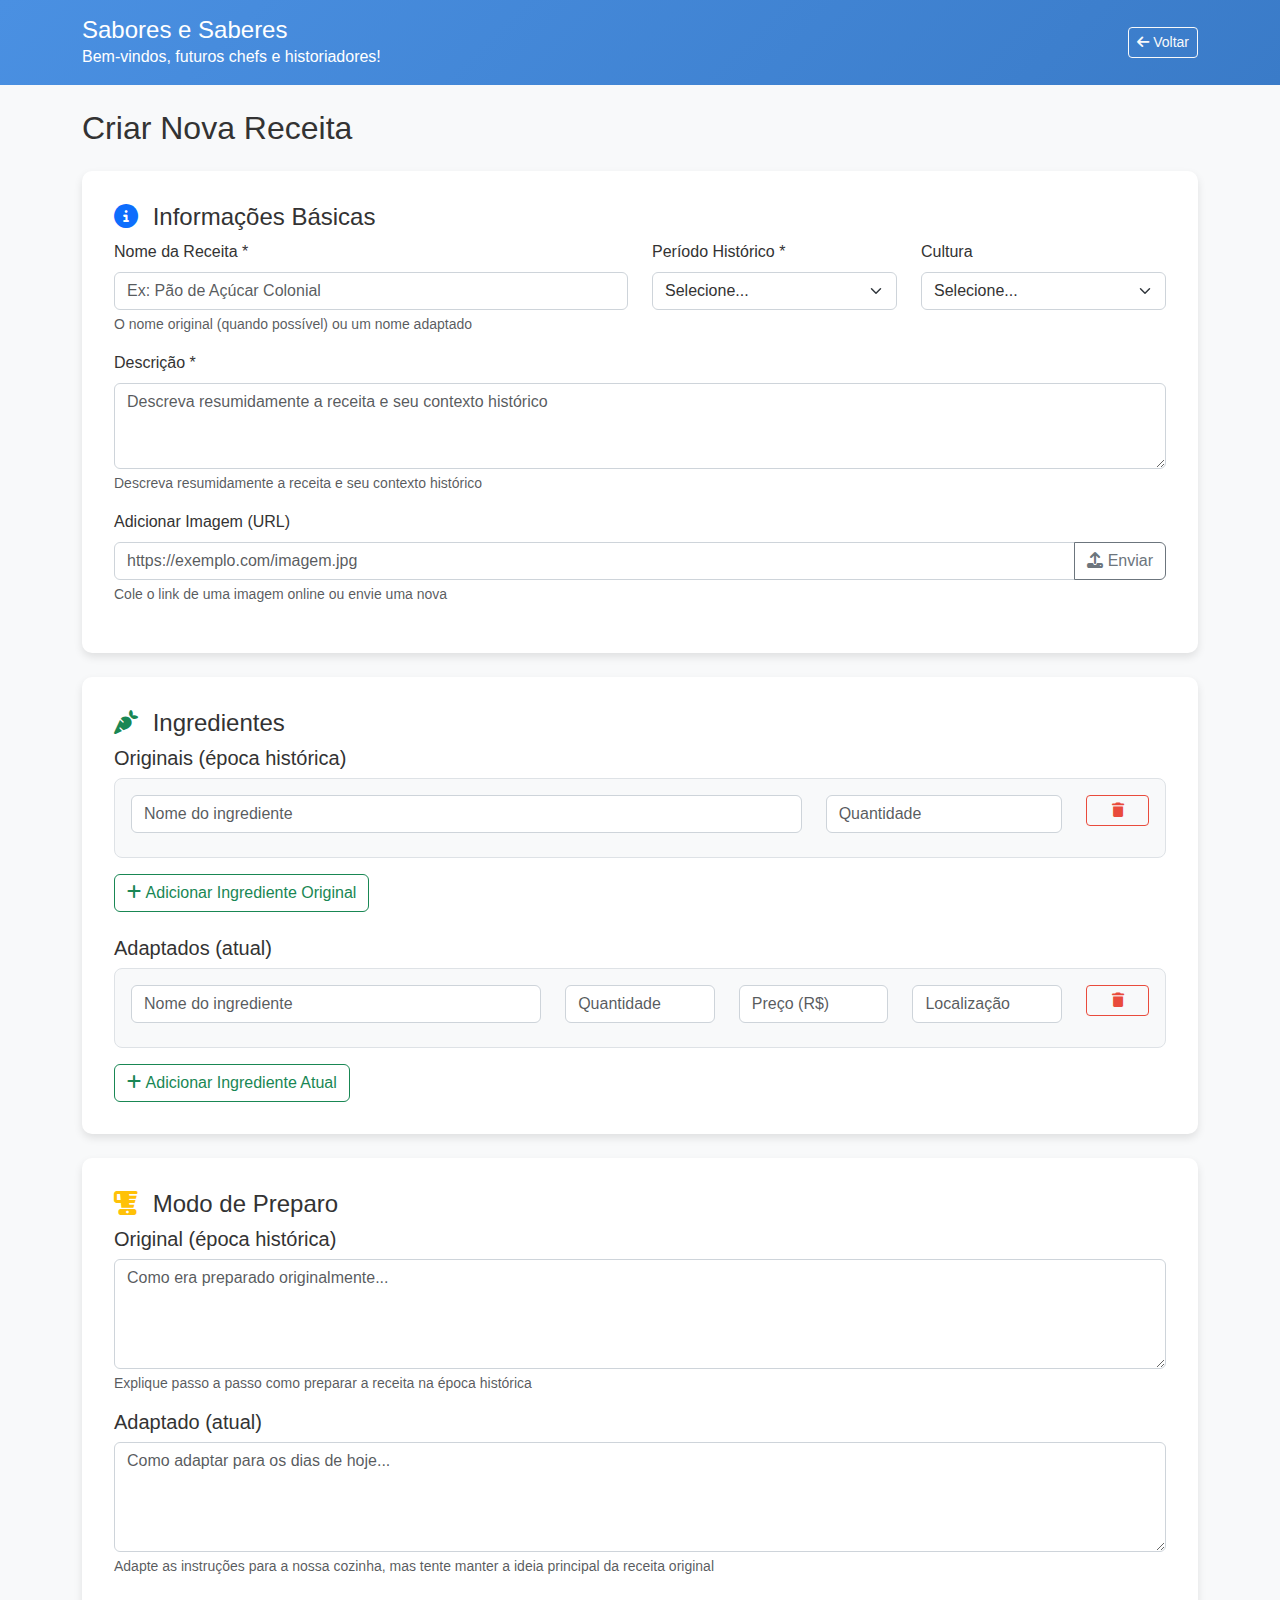
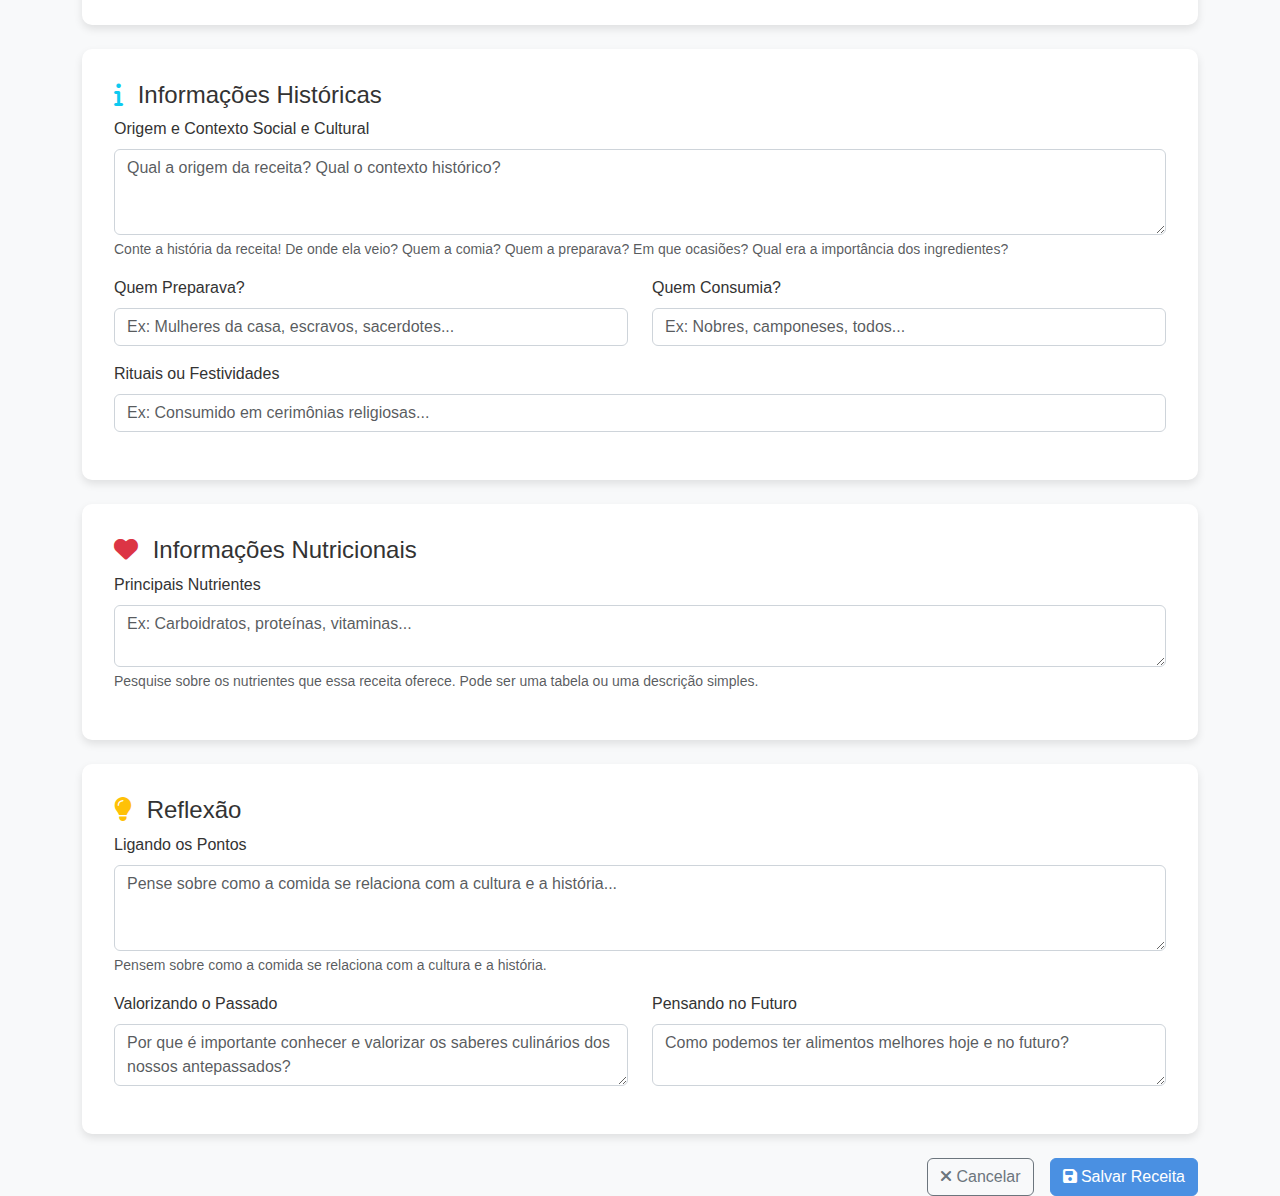
<file: create-recipe.html>
<!DOCTYPE html>
<html lang="pt-BR">
<head>
    <meta charset="UTF-8">
    <meta name="viewport" content="width=device-width, initial-scale=1.0">
    <title>Criar Receita - Livro de Receitas Históricas</title>
    <link href="https://cdn.jsdelivr.net/npm/bootstrap@5.3.0/dist/css/bootstrap.min.css" rel="stylesheet">
    <link rel="stylesheet" href="https://cdnjs.cloudflare.com/ajax/libs/font-awesome/6.4.0/css/all.min.css">
    <link rel="stylesheet" href="css/themes.css">
    <style>
        :root {
            --primary-color: #4A90E2;
            --secondary-color: #50C878;
            --accent-color: #E94B3C;
        }
        
        body {
            font-family: 'Segoe UI', Tahoma, Geneva, Verdana, sans-serif;
            background-color: #f8f9fa;
            color: #333;
        }
        
        .header {
            background: linear-gradient(135deg, var(--primary-color), #3a7bc8);
            color: white;
            padding: 1rem 0;
        }
        
        .form-card {
            background: white;
            border-radius: 10px;
            box-shadow: 0 4px 8px rgba(0,0,0,0.1);
            padding: 2rem;
            margin-bottom: 1.5rem;
        }
        
        .ingredient-group {
            border: 1px solid #dee2e6;
            border-radius: 8px;
            padding: 1rem;
            margin-bottom: 1rem;
            background-color: #f8f9fa;
        }
        
        .btn-primary {
            background-color: var(--primary-color);
            border-color: var(--primary-color);
        }
        
        .btn-primary:hover {
            background-color: #3a7bc8;
            border-color: #3a7bc8;
        }
        
        .btn-secondary {
            background-color: var(--secondary-color);
            border-color: var(--secondary-color);
        }
        
        .btn-secondary:hover {
            background-color: #43a866;
            border-color: #43a866;
        }
        
        .btn-outline-danger {
            color: var(--accent-color);
            border-color: var(--accent-color);
        }
        
        .btn-outline-danger:hover {
            background-color: var(--accent-color);
            border-color: var(--accent-color);
        }
    </style>
</head>
<body>
    <!-- Header -->
    <div class="header">
        <div class="container">
            <div class="row align-items-center">
                <div class="col-md-6">
                    <h1 class="h4 mb-0">Sabores e Sabores</h1>
                    <p class="mb-0">Livro de Receitas Históricas</p>
                </div>
                <div class="col-md-6 text-end">
                    <a href="index.html" class="btn btn-outline-light btn-sm"><i class="fas fa-arrow-left"></i> Voltar</a>
                </div>
            </div>
        </div>
    </div>

    <div class="container mt-4">
        <div class="row">
            <div class="col-md-12">
                <h2 class="mb-4">Criar Nova Receita</h2>
                
                <form id="recipeForm">
                    <div class="form-card">
                        <h4><i class="fas fa-info-circle text-primary me-2"></i> Informações Básicas</h4>
                        
                        <div class="row">
                            <div class="col-md-6 mb-3">
                                <label class="form-label">Nome da Receita *</label>
                                <input type="text" class="form-control" id="recipeName" placeholder="Ex: Pão de Açúcar Colonial" required>
                                <div class="form-text">O nome original (quando possível) ou um nome adaptado</div>
                            </div>
                            
                            <div class="col-md-3 mb-3">
                                <label class="form-label">Período Histórico *</label>
                                <select class="form-select" id="recipePeriod" required>
                                    <option value="">Selecione...</option>
                                    <option>Primeiros Povos</option>
                                    <option>Idade Média</option>
                                    <option>Primeira República</option>
                                    <option>Afroamericana</option>
                                    <option>Império Romano</option>
                                    <option>Antigo Egito</option>
                                </select>
                            </div>
                            
                            <div class="col-md-3 mb-3">
                                <label class="form-label">Cultura</label>
                                <select class="form-select" id="recipeCulture">
                                    <option value="">Selecione...</option>
                                    <option>Indígena</option>
                                    <option>Europeia</option>
                                    <option>Africana</option>
                                    <option>Brasileira</option>
                                    <option>Árabe</option>
                                    <option>Asiática</option>
                                </select>
                            </div>
                        </div>
                        
                        <div class="mb-3">
                            <label class="form-label">Descrição *</label>
                            <textarea class="form-control" id="recipeDescription" rows="3" placeholder="Descreva resumidamente a receita e seu contexto histórico" required></textarea>
                            <div class="form-text">Descreva resumidamente a receita e seu contexto histórico</div>
                        </div>
                        
                        <div class="mb-3">
                            <label class="form-label">Adicionar Imagem (URL)</label>
                            <div class="input-group">
                                <input type="text" class="form-control" id="recipeImage" placeholder="https://exemplo.com/imagem.jpg">
                                <button class="btn btn-outline-secondary" type="button" id="uploadImageButton">
                                    <i class="fas fa-upload"></i> Enviar
                                </button>
                            </div>
                            <div class="form-text">Cole o link de uma imagem online ou envie uma nova</div>
                        </div>
                    </div>
                    
                    <div class="form-card">
                        <h4><i class="fas fa-carrot text-success me-2"></i> Ingredientes</h4>
                        
                        <h5>Originais (época histórica)</h5>
                        <div id="originalIngredients">
                            <div class="ingredient-group">
                                <div class="row">
                                    <div class="col-md-8 mb-2">
                                        <input type="text" class="form-control ingredient-name" placeholder="Nome do ingrediente">
                                    </div>
                                    <div class="col-md-3 mb-2">
                                        <input type="text" class="form-control ingredient-amount" placeholder="Quantidade">
                                    </div>
                                    <div class="col-md-1 mb-2">
                                        <button type="button" class="btn btn-outline-danger btn-sm remove-ingredient w-100"><i class="fas fa-trash"></i></button>
                                    </div>
                                </div>
                            </div>
                        </div>
                        
                        <div class="d-grid gap-2 d-md-flex justify-content-md-start mb-3">
                            <button type="button" class="btn btn-outline-success" id="addOriginalIngredient">
                                <i class="fas fa-plus"></i> Adicionar Ingrediente Original
                            </button>
                        </div>
                        
                        <h5 class="mt-4">Adaptados (atual)</h5>
                        <div id="modernIngredients">
                            <div class="ingredient-group">
                                <div class="row">
                                    <div class="col-md-5 mb-2">
                                        <input type="text" class="form-control ingredient-name" placeholder="Nome do ingrediente">
                                    </div>
                                    <div class="col-md-2 mb-2">
                                        <input type="text" class="form-control ingredient-amount" placeholder="Quantidade">
                                    </div>
                                    <div class="col-md-2 mb-2">
                                        <input type="text" class="form-control ingredient-price" placeholder="Preço (R$)">
                                    </div>
                                    <div class="col-md-2 mb-2">
                                        <input type="text" class="form-control ingredient-location" placeholder="Localização">
                                    </div>
                                    <div class="col-md-1 mb-2">
                                        <button type="button" class="btn btn-outline-danger btn-sm remove-ingredient w-100"><i class="fas fa-trash"></i></button>
                                    </div>
                                </div>
                            </div>
                        </div>
                        
                        <div class="d-grid gap-2 d-md-flex justify-content-md-start">
                            <button type="button" class="btn btn-outline-success" id="addModernIngredient">
                                <i class="fas fa-plus"></i> Adicionar Ingrediente Atual
                            </button>
                        </div>
                    </div>
                    
                    <div class="form-card">
                        <h4><i class="fas fa-blender text-warning me-2"></i> Modo de Preparo</h4>
                        
                        <h5>Original (época histórica)</h5>
                        <div class="mb-3">
                            <textarea class="form-control" id="preparationOriginal" rows="4" placeholder="Como era preparado originalmente..."></textarea>
                            <div class="form-text">Explique passo a passo como preparar a receita na época histórica</div>
                        </div>
                        
                        <h5>Adaptado (atual)</h5>
                        <div class="mb-3">
                            <textarea class="form-control" id="preparationModern" rows="4" placeholder="Como adaptar para os dias de hoje..."></textarea>
                            <div class="form-text">Adapte as instruções para a nossa cozinha, mas tente manter a ideia principal da receita original</div>
                        </div>
                    </div>
                    
                    <div class="form-card">
                        <h4><i class="fas fa-info text-info me-2"></i> Informações Históricas</h4>
                        
                        <div class="mb-3">
                            <label class="form-label">Origem e Contexto Social e Cultural</label>
                            <textarea class="form-control" id="recipeOrigin" rows="3" placeholder="Qual a origem da receita? Qual o contexto histórico?"></textarea>
                            <div class="form-text">Conte a história da receita! De onde ela veio? Quem a comia? Quem a preparava? Em que ocasiões? Qual era a importância dos ingredientes?</div>
                        </div>
                        
                        <div class="row">
                            <div class="col-md-6 mb-3">
                                <label class="form-label">Quem Preparava?</label>
                                <input type="text" class="form-control" id="whoPrepared" placeholder="Ex: Mulheres da casa, escravos, sacerdotes...">
                            </div>
                            
                            <div class="col-md-6 mb-3">
                                <label class="form-label">Quem Consumia?</label>
                                <input type="text" class="form-control" id="whoConsumed" placeholder="Ex: Nobres, camponeses, todos...">
                            </div>
                        </div>
                        
                        <div class="mb-3">
                            <label class="form-label">Rituais ou Festividades</label>
                            <input type="text" class="form-control" id="rituals" placeholder="Ex: Consumido em cerimônias religiosas...">
                        </div>
                    </div>
                    
                    <div class="form-card">
                        <h4><i class="fas fa-heart text-danger me-2"></i> Informações Nutricionais</h4>
                        
                        <div class="mb-3">
                            <label class="form-label">Principais Nutrientes</label>
                            <textarea class="form-control" id="nutritionalInfo" rows="2" placeholder="Ex: Carboidratos, proteínas, vitaminas..."></textarea>
                            <div class="form-text">Pesquise sobre os nutrientes que essa receita oferece. Pode ser uma tabela ou uma descrição simples.</div>
                        </div>
                    </div>
                    
                    <div class="form-card">
                        <h4><i class="fas fa-lightbulb text-warning me-2"></i> Reflexão</h4>
                        
                        <div class="mb-3">
                            <label class="form-label">Ligando os Pontos</label>
                            <textarea class="form-control" id="reflectionConnection" rows="3" placeholder="Pense sobre como a comida se relaciona com a cultura e a história..."></textarea>
                            <div class="form-text">Pensem sobre como a comida se relaciona com a cultura e a história.</div>
                        </div>
                        
                        <div class="row">
                            <div class="col-md-6 mb-3">
                                <label class="form-label">Valorizando o Passado</label>
                                <textarea class="form-control" id="reflectionPast" rows="2" placeholder="Por que é importante conhecer e valorizar os saberes culinários dos nossos antepassados?"></textarea> 
                            </div>
                            
                            <div class="col-md-6 mb-3">
                                <label class="form-label">Pensando no Futuro</label>
                                <textarea class="form-control" id="reflectionFuture" rows="2" placeholder="Como podemos ter alimentos melhores hoje e no futuro?"></textarea>
                            </div>
                        </div>
                    </div>
                    
                    <div class="d-grid gap-2 d-md-flex justify-content-md-end">
                        <a href="index.html" class="btn btn-outline-secondary me-md-2">
                            <i class="fas fa-times"></i> Cancelar
                        </a>
                        <button type="submit" class="btn btn-primary">
                            <i class="fas fa-save"></i> Salvar Receita
                        </button>
                    </div>
                </form>
            </div>
        </div>
    </div>

    <script src="https://cdn.jsdelivr.net/npm/bootstrap@5.3.0/dist/js/bootstrap.bundle.min.js"></script>
    <script>
        // Função para obter dados do localStorage
        function getData() {
            const defaultData = {
                "recipes": [
                    {
                        "id": 1,
                        "title": "Pão de Açúcar Medieval",
                        "description": "Receita tradicional dos tempos medievais com ingredientes simples",
                        "historicalPeriod": "Idade Média",
                        "culture": "Europeia",
                        "difficulty": "Difícil",
                        "image": "https://via.placeholder.com/800x400/4A90E2/FFFFFF?text=Pão+Medieval",
                        "history": "Esta receita remonta ao período medieval europeu, quando o açúcar era um produto raro e caro, acessível apenas às classes mais abastadas.",
                        "ingredients": [
                            { "name": "Farinha antiga", "amount": "1 xícara" },
                            { "name": "Mel de engenho", "amount": "3 colheres" },
                            { "name": "Ervas aromáticas", "amount": "a gosto" }
                        ],
                        "originalIngredients": [
                            { "name": "Farinha antiga", "amount": "1 xícara" },
                            { "name": "Mel de engenho", "amount": "3 colheres" },
                            { "name": "Ervas aromáticas", "amount": "a gosto" }
                        ],
                        "modernIngredients": [
                            { "name": "Farinha de trigo", "amount": "1 xícara", "price": "R$ 2,50", "location": "Mercado A" },
                            { "name": "Mel", "amount": "3 colheres", "price": "R$ 8,00", "location": "Mercado B" },
                            { "name": "Ervas frescas", "amount": "a gosto", "price": "R$ 3,00", "location": "Mercado C" }
                        ],
                        "preparation": "Misture todos os ingredientes e deixe descansar por 30 minutos. Originalmente cozido em forno de barro por aproximadamente 45 minutos.",
                        "preparationOriginal": "Misture todos os ingredientes e deixe descansar por 30 minutos. Originalmente cozido em forno de barro por aproximadamente 45 minutos.",
                        "preparationModern": "1. Pré-aqueça o forno a 180°C\n2. Misture os ingredientes secos em uma vasilha\n3. Adicione os líquidos e misture até formar uma massa homogênea\n4. Deixe descansar por 30 minutos\n5. Asse por 40-45 minutos em forno preaquecido",
                        "nutritionalInfo": "Rico em carboidratos e vitaminas do complexo B",
                        "context": "Este pão era consumido por camponeses e nobres, sendo um alimento básico na dieta medieval.",
                        "whoPrepared": "Principalmente mulheres da casa",
                        "whoConsumed": "Toda a família",
                        "rituals": "Em ocasiões especiais e festividades",
                        "reflection": "Pense sobre como a comida se relaciona com a cultura e a história. A forma de preparar alimentos reflete as condições sociais, econômicas e tecnológicas de cada época."
                    }
                ],
                "prices": [
                    { "id": 1, "ingredient": "Farinha de trigo", "price": "R$ 2,50", "location": "Mercado A", "date": "10/10/2025" },
                    { "id": 2, "ingredient": "Mel", "price": "R$ 8,00", "location": "Mercado B", "date": "12/10/2025" },
                    { "id": 3, "ingredient": "Ervas frescas", "price": "R$ 3,00", "location": "Mercado C", "date": "11/10/2025" }
                ]
            };
            
            return JSON.parse(localStorage.getItem('recipeAppData') || JSON.stringify(defaultData));
        }

        // Função para salvar dados no localStorage
        function saveData(data) {
            localStorage.setItem('recipeAppData', JSON.stringify(data));
        }

        // Função para adicionar ingrediente
        function addIngredient(containerId) {
            const container = document.getElementById(containerId);
            const newRow = document.createElement('div');
            newRow.className = 'ingredient-group';
            
            if (containerId === 'modernIngredients') {
                newRow.innerHTML = `
                    <div class="row">
                        <div class="col-md-5 mb-2">
                            <input type="text" class="form-control ingredient-name" placeholder="Nome do ingrediente">
                        </div>
                        <div class="col-md-2 mb-2">
                            <input type="text" class="form-control ingredient-amount" placeholder="Quantidade">
                        </div>
                        <div class="col-md-2 mb-2">
                            <input type="text" class="form-control ingredient-price" placeholder="Preço (R$)">
                        </div>
                        <div class="col-md-2 mb-2">
                            <input type="text" class="form-control ingredient-location" placeholder="Localização">
                        </div>
                        <div class="col-md-1 mb-2">
                            <button type="button" class="btn btn-outline-danger btn-sm remove-ingredient w-100"><i class="fas fa-trash"></i></button>
                        </div>
                    </div>
                `;
            } else {
                newRow.innerHTML = `
                    <div class="row">
                        <div class="col-md-8 mb-2">
                            <input type="text" class="form-control ingredient-name" placeholder="Nome do ingrediente">
                        </div>
                        <div class="col-md-3 mb-2">
                            <input type="text" class="form-control ingredient-amount" placeholder="Quantidade">
                        </div>
                        <div class="col-md-1 mb-2">
                            <button type="button" class="btn btn-outline-danger btn-sm remove-ingredient w-100"><i class="fas fa-trash"></i></button>
                        </div>
                    </div>
                `;
            }
            
            container.appendChild(newRow);
            
            // Adicionar evento para remover ingrediente
            newRow.querySelector('.remove-ingredient').addEventListener('click', function() {
                container.removeChild(newRow);
            });
        }

        // Função para inicializar o formulário
        function init() {
            // Adicionar eventos para os botões de adicionar ingredientes
            document.getElementById('addOriginalIngredient').addEventListener('click', function() {
                addIngredient('originalIngredients');
            });
            
            document.getElementById('addModernIngredient').addEventListener('click', function() {
                addIngredient('modernIngredients');
            });
            
            // Adicionar eventos para remover ingredientes (delegação de eventos)
            document.getElementById('originalIngredients').addEventListener('click', function(e) {
                if (e.target.classList.contains('remove-ingredient')) {
                    const group = e.target.closest('.ingredient-group');
                    if (group && document.querySelectorAll('#originalIngredients .ingredient-group').length > 1) {
                        group.remove();
                    } else {
                        alert('É necessário manter pelo menos um ingrediente original.');
                    }
                }
            });
            
            document.getElementById('modernIngredients').addEventListener('click', function(e) {
                if (e.target.classList.contains('remove-ingredient')) {
                    const group = e.target.closest('.ingredient-group');
                    if (group && document.querySelectorAll('#modernIngredients .ingredient-group').length > 1) {
                        group.remove();
                    } else {
                        alert('É necessário manter pelo menos um ingrediente adaptado.');
                    }
                }
            });
            
            // Evento para o envio do formulário
            document.getElementById('recipeForm').addEventListener('submit', function(e) {
                e.preventDefault();
                
                // Validar campos obrigatórios
                const title = document.getElementById('recipeName').value.trim();
                const period = document.getElementById('recipePeriod').value;
                const description = document.getElementById('recipeDescription').value.trim();
                
                if (!title || !period || !description) {
                    alert('Por favor, preencha os campos obrigatórios: Nome da Receita, Período Histórico e Descrição.');
                    return;
                }
                
                // Coletar dados do formulário
                const data = getData();
                
                // Coletar ingredientes originais
                const originalIngredients = [];
                const originalGroups = document.querySelectorAll('#originalIngredients .ingredient-group');
                originalGroups.forEach(group => {
                    const name = group.querySelector('.ingredient-name').value.trim();
                    const amount = group.querySelector('.ingredient-amount').value.trim();
                    if (name && amount) {
                        originalIngredients.push({ name, amount });
                    }
                });
                
                // Coletar ingredientes modernos
                const modernIngredients = [];
                const modernGroups = document.querySelectorAll('#modernIngredients .ingredient-group');
                modernGroups.forEach(group => {
                    const name = group.querySelector('.ingredient-name').value.trim();
                    const amount = group.querySelector('.ingredient-amount').value.trim();
                    const price = group.querySelector('.ingredient-price').value.trim();
                    const location = group.querySelector('.ingredient-location').value.trim();
                    if (name && amount) {
                        modernIngredients.push({ name, amount, price, location });
                    }
                });
                
                // Criar nova receita
                const newRecipe = {
                    id: Date.now(),
                    title: title,
                    description: description,
                    historicalPeriod: period,
                    culture: document.getElementById('recipeCulture').value,
                    difficulty: 'Médio', // Poderia ser selecionável
                    image: document.getElementById('recipeImage').value || 'https://via.placeholder.com/800x400/4A90E2/FFFFFF?text=Receita+Nova',
                    history: document.getElementById('recipeOrigin').value,
                    originalIngredients: originalIngredients,
                    modernIngredients: modernIngredients,
                    preparationOriginal: document.getElementById('preparationOriginal').value,
                    preparationModern: document.getElementById('preparationModern').value,
                    nutritionalInfo: document.getElementById('nutritionalInfo').value,
                    context: document.getElementById('recipeOrigin').value,
                    whoPrepared: document.getElementById('whoPrepared').value,
                    whoConsumed: document.getElementById('whoConsumed').value,
                    rituals: document.getElementById('rituals').value,
                    reflection: document.getElementById('reflectionConnection').value + '\n\n' + 
                                document.getElementById('reflectionPast').value + '\n\n' + 
                                document.getElementById('reflectionFuture').value
                };
                
                // Adicionar a nova receita aos dados
                data.recipes.push(newRecipe);
                saveData(data);
                
                // Mostrar mensagem de sucesso
                alert('Receita salva com sucesso!');
                
                // Redirecionar para a página principal
                window.location.href = 'index.html';
            });
            
            // Evento para voltar à página principal
            document.querySelector('.btn-outline-light').addEventListener('click', function(e) {
                e.preventDefault();
                if (confirm('Tem certeza que deseja voltar? Todas as informações não salvas serão perdidas.')) {
                    window.location.href = 'index.html';
                }
            });
            
            // Evento para cancelar
            document.querySelector('.btn-outline-secondary').addEventListener('click', function(e) {
                e.preventDefault();
                if (confirm('Tem certeza que deseja cancelar? Todas as informações não salvas serão perdidas.')) {
                    window.location.href = 'index.html';
                }
            });
            
            // Evento para upload de imagem (simulado)
            document.getElementById('uploadImageButton').addEventListener('click', function() {
                const imageUrl = prompt('Cole o link da imagem:', 'https://via.placeholder.com/800x400/4A90E2/FFFFFF?text=Sua+Receita');
                if (imageUrl) {
                    document.getElementById('recipeImage').value = imageUrl;
                }
            });
        }

        // Inicializar quando o DOM estiver pronto
        document.addEventListener('DOMContentLoaded', init);
    </script>
    <script src="js/i18n.js"></script>
</body>
</html>
</file>
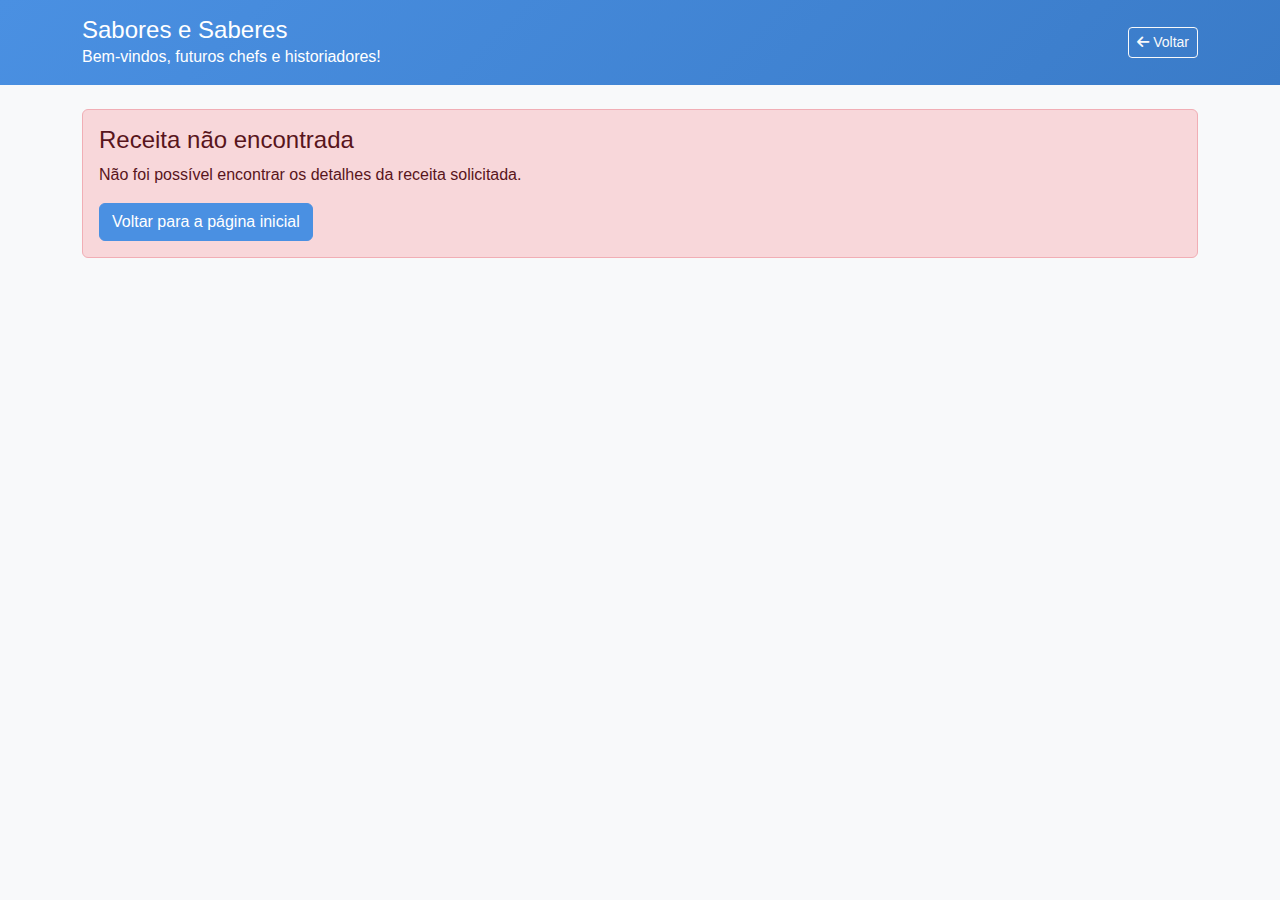
<file: recipe-details.html>
<!DOCTYPE html>
<html lang="pt-BR">
<head>
    <meta charset="UTF-8">
    <meta name="viewport" content="width=device-width, initial-scale=1.0">
    <title>Detalhes da Receita - Livro de Receitas Históricas</title>
    <link href="https://cdn.jsdelivr.net/npm/bootstrap@5.3.0/dist/css/bootstrap.min.css" rel="stylesheet">
    <link rel="stylesheet" href="https://cdnjs.cloudflare.com/ajax/libs/font-awesome/6.4.0/css/all.min.css">
    <link rel="stylesheet" href="css/themes.css">
    <style>
        :root {
            --primary-color: #4A90E2;
            --secondary-color: #50C878;
            --accent-color: #E94B3C;
        }
        
        body {
            font-family: 'Segoe UI', Tahoma, Geneva, Verdana, sans-serif;
            background-color: #f8f9fa;
            color: #333;
        }
        
        .header {
            background: linear-gradient(135deg, var(--primary-color), #3a7bc8);
            color: white;
            padding: 1rem 0;
        }
        
        .recipe-image {
            height: 400px;
            object-fit: cover;
            border-radius: 10px;
        }
        
        .ingredient-card, .section-card {
            background: white;
            border-radius: 10px;
            box-shadow: 0 4px 8px rgba(0,0,0,0.1);
            padding: 1.5rem;
            margin-bottom: 1.5rem;
        }
        
        .btn-primary {
            background-color: var(--primary-color);
            border-color: var(--primary-color);
        }
        
        .btn-primary:hover {
            background-color: #3a7bc8;
            border-color: #3a7bc8;
        }
        
        .badge {
            font-size: 0.8rem;
        }
        
        .preparation-step {
            margin-bottom: 1rem;
            padding-left: 1.5rem;
            position: relative;
        }
        
        .preparation-step:before {
            content: "";
            position: absolute;
            left: 0;
            top: 0.5rem;
            width: 10px;
            height: 10px;
            border-radius: 50%;
            background-color: var(--primary-color);
        }
    </style>
</head>
<body>
    <!-- Header -->
    <div class="header">
        <div class="container">
            <div class="row align-items-center">
                <div class="col-md-6">
                    <h1 class="h4 mb-0">Sabores e Sabores</h1>
                    <p class="mb-0">Livro de Receitas Históricas</p>
                </div>
                <div class="col-md-6 text-end">
                    <a href="index.html" class="btn btn-outline-light btn-sm"><i class="fas fa-arrow-left"></i> Voltar</a>
                </div>
            </div>
        </div>
    </div>

    <div class="container mt-4" id="recipeDetailsContainer">
        <!-- Conteúdo será carregado dinamicamente -->
        <div class="text-center mt-5">
            <div class="spinner-border text-primary" role="status">
                <span class="visually-hidden">Carregando...</span>
            </div>
            <p>Carregando detalhes da receita...</p>
        </div>
    </div>

    <script src="https://cdn.jsdelivr.net/npm/bootstrap@5.3.0/dist/js/bootstrap.bundle.min.js"></script>
    <script>
        // Função para obter dados do localStorage
        function getData() {
            const defaultData = {
                "recipes": [
                    {
                        "id": 1,
                        "title": "Pão de Açúcar Medieval",
                        "description": "Receita tradicional dos tempos medievais com ingredientes simples",
                        "historicalPeriod": "Idade Média",
                        "culture": "Europeia",
                        "difficulty": "Difícil",
                        "image": "https://via.placeholder.com/800x400/4A90E2/FFFFFF?text=Pão+de+Açúcar+Medieval",
                        "history": "Esta receita remonta ao período medieval europeu, quando o açúcar era um produto raro e caro, acessível apenas às classes mais abastadas. O 'pão de açúcar' era uma denominação para pães que continham açúcar ou mel como adoçante, diferenciando-se dos pães comuns feitos apenas com ingredientes básicos.",
                        "originalIngredients": [
                            { "name": "Farinha antiga", "amount": "1 xícara" },
                            { "name": "Mel de engenho", "amount": "3 colheres" },
                            { "name": "Ervas aromáticas", "amount": "a gosto" }
                        ],
                        "modernIngredients": [
                            { "name": "Farinha de trigo", "amount": "1 xícara", "price": "R$ 2,50", "location": "Mercado A" },
                            { "name": "Mel", "amount": "3 colheres", "price": "R$ 8,00", "location": "Mercado B" },
                            { "name": "Ervas frescas", "amount": "a gosto", "price": "R$ 3,00", "location": "Mercado C" }
                        ],
                        "preparationOriginal": "Misture todos os ingredientes e deixe descansar por 30 minutos. Originalmente cozido em forno de barro por aproximadamente 45 minutos.",
                        "preparationModern": "1. Pré-aqueça o forno a 180°C\n2. Misture os ingredientes secos em uma vasilha\n3. Adicione os líquidos e misture até formar uma massa homogênea\n4. Deixe descansar por 30 minutos\n5. Asse por 40-45 minutos em forno preaquecido",
                        "nutritionalInfo": "Rico em carboidratos e vitaminas do complexo B, esta receita fornece energia necessária para as atividades diárias. Contém também fibras provenientes dos grãos integrais utilizados na farinha antiga.",
                        "context": "Este pão era consumido por camponeses e nobres, sendo um alimento básico na dieta medieval. O açúcar, quando disponível, era considerado um produto de luxo e era utilizado em ocasiões especiais. A forma de preparo em forno de barro era comum nas cozinhas medievais, refletindo as técnicas culinárias da época.",
                        "whoPrepared": "Principalmente mulheres da casa, com variações conforme a condição social",
                        "whoConsumed": "Toda a família, com variações conforme a classe social",
                        "rituals": "Algumas variações deste pão eram preparadas em festividades religiosas e datas comemorativas",
                        "reflection": "Pense sobre como a comida se relaciona com a cultura e a história. A forma de preparar alimentos reflete as condições sociais, econômicas e tecnológicas de cada época. Por que é importante conhecer e valorizar os saberes culinários dos nossos antepassados? Porque eles representam um patrimônio cultural que moldou nossos hábitos alimentares atuais. Como podemos ter alimentos melhores hoje e no futuro? Aprendendo com as técnicas do passado e combinando com os conhecimentos e tecnologias atuais."
                    },
                    {
                        "id": 2,
                        "title": "Mingau dos Primeiros Povos",
                        "description": "Receita ancestral dos povos indígenas brasileiros",
                        "historicalPeriod": "Primeiros Povos",
                        "culture": "Indígena",
                        "difficulty": "Fácil",
                        "image": "https://via.placeholder.com/800x400/E94B3C/FFFFFF?text=Mingau+dos+Primeiros+Povos",
                        "history": "Esta receita ancestral dos povos indígenas brasileiros baseia-se no aproveitamento de ingredientes da floresta tropical. A mandioca, principal ingrediente, era fundamental na dieta das populações nativas e seu processamento envolvia técnicas sofisticadas de extração de polvilho.",
                        "originalIngredients": [
                            { "name": "Farinha de mandioca", "amount": "2 xícaras" },
                            { "name": "Coco ralado", "amount": "1 xícara" },
                            { "name": "Mel de abelha", "amount": "2 colheres" }
                        ],
                        "modernIngredients": [
                            { "name": "Farinha de mandioca", "amount": "2 xícaras", "price": "R$ 4,00", "location": "Mercado A" },
                            { "name": "Coco ralado", "amount": "1 xícara", "price": "R$ 3,50", "location": "Mercado B" },
                            { "name": "Mel", "amount": "2 colheres", "price": "R$ 8,00", "location": "Mercado C" }
                        ],
                        "preparationOriginal": "Misture a farinha com o coco e adicione água morna lentamente, mexendo constantemente. Adoce com mel. Originalmente servido em cerimônias religiosas e festividades comunitárias.",
                        "preparationModern": "1. Em uma panela, misture a farinha de mandioca com o coco\n2. Adicione água morna gradualmente, mexendo sem parar\n3. Continue mexendo até obter uma consistência cremosa\n4. Adoce com mel a gosto\n5. Sirva quente",
                        "nutritionalInfo": "Fonte de carboidratos e gorduras saudáveis provenientes do coco. Rico em fibras e minerais como potássio e magnésio.",
                        "context": "Este mingau era preparado em cerimônias e festividades, simbolizando união e partilha. O processo de preparação era coletivo, envolvendo várias famílias da comunidade.",
                        "whoPrepared": "Mulheres da aldeia, especialmente as mais experientes",
                        "whoConsumed": "Toda a comunidade, especialmente durante cerimônias e celebrações",
                        "rituals": "Preparado em ocasiões especiais como iniciações, celebrações sazonais e ritos de passagem",
                        "reflection": "A conexão com a natureza era fundamental na cultura indígena. Cada ingrediente tinha um significado espiritual além do valor nutricional. Valorizar o passado significa reconhecer a sabedoria milenar sobre aproveitamento sustentável dos recursos naturais. O futuro da alimentação pode aprender com essa sabedoria ancestral para criar sistemas mais sustentáveis."
                    },
                    {
                        "id": 3,
                        "title": "Feijoada da Primeira República",
                        "description": "Receita popularizada durante a Primeira República Brasileira",
                        "historicalPeriod": "Primeira República",
                        "culture": "Brasileira",
                        "difficulty": "Difícil",
                        "image": "https://via.placeholder.com/800x400/50C878/FFFFFF?text=Feijoada+da+Primeira+República",
                        "history": "A feijoada ganhou destaque durante a Primeira República como prato nacional, unindo influências africanas, indígenas e europeias. Sua origem remonta às casas-grandes, onde escravizados preparavam refeições com sobras de carne, demonstrando criatividade e aproveitamento dos recursos disponíveis.",
                        "originalIngredients": [
                            { "name": "Feijão preto", "amount": "500g" },
                            { "name": "Carne de porco defumada", "amount": "300g" },
                            { "name": "Linguiça artesanal", "amount": "200g" }
                        ],
                        "modernIngredients": [
                            { "name": "Feijão preto", "amount": "500g", "price": "R$ 6,00", "location": "Mercado A" },
                            { "name": "Carne seca", "amount": "300g", "price": "R$ 25,00", "location": "Mercado B" },
                            { "name": "Linguiça", "amount": "200g", "price": "R$ 12,00", "location": "Mercado C" }
                        ],
                        "preparationOriginal": "Deixe a carne de molho por 24h. Cozinhe o feijão com as carnes em grandes panelas comunitárias. Originalmente preparada em comunidades para celebrar e unir famílias.",
                        "preparationModern": "1. Deixe a carne seca de molho por 24h\n2. Em uma panela grande, cozinhe o feijão com água até ficar macio\n3. Adicione as carnes e continue o cozimento\n4. Tempere com alho, cebola e louro\n5. Cozinhe por mais 45 minutos até obter o ponto desejado",
                        "nutritionalInfo": "Fonte de proteínas animais e vegetais, ferro e fibras. Rico em vitaminas do complexo B provenientes das carnes curtidas.",
                        "context": "Preparada em comunidades para celebrar e unir famílias, tornou-se símbolo da identidade brasileira. Durante a Primeira República, foi promovida como prato nacional que unificava as diversas origens culturais do país.",
                        "whoPrepared": "Famílias brasileiras de todas as classes sociais",
                        "whoConsumed": "Toda a população, especialmente em domingos e feriados",
                        "rituals": "Consumida tradicionalmente aos domingos como refeição de confraternização familiar",
                        "reflection": "A feijoada representa a miscigenação cultural do Brasil. Cada ingrediente tem uma história de superação e adaptação. Conhecer essa história nos ajuda a valorizar a diversidade cultural. Para ter alimentos melhores no futuro, precisamos resgatar essa diversidade e combinar com práticas mais saudáveis e sustentáveis."
                    }
                ]
            };
            
            return JSON.parse(localStorage.getItem('recipeAppData') || JSON.stringify(defaultData));
        }

        // Função para salvar dados no localStorage
        function saveData(data) {
            localStorage.setItem('recipeAppData', JSON.stringify(data));
        }

        // Função para renderizar os detalhes da receita
        function renderRecipeDetails(recipe) {
            const container = document.getElementById('recipeDetailsContainer');
            
            container.innerHTML = `
                <div class="row">
                    <div class="col-md-8">
                        <img src="${recipe.image}" alt="${recipe.title}" class="recipe-image w-100">
                        
                        <div class="d-flex justify-content-between align-items-start mt-3">
                            <div>
                                <h1 class="mb-2">${recipe.title}</h1>
                                <div class="d-flex gap-2">
                                    <span class="badge bg-primary">${recipe.historicalPeriod}</span>
                                    <span class="badge bg-success">${recipe.culture}</span>
                                    <span class="badge bg-warning text-dark">${recipe.difficulty}</span>
                                </div>
                            </div>
                            <button class="btn btn-primary" id="prepareRecipeBtn">
                                <i class="fas fa-play-circle"></i> Preparar Receita
                            </button>
                        </div>
                        
                        <!-- Descrição -->
                        <div class="section-card">
                            <h4>Descrição</h4>
                            <p>${recipe.description}</p>
                        </div>
                        
                        <!-- Histórico -->
                        <div class="section-card">
                            <h4>Histórico</h4>
                            <p>${recipe.history}</p>
                            <button class="btn btn-outline-primary btn-sm" id="learnMoreBtn">
                                <i class="fas fa-book-open"></i> Saiba mais sobre o período
                            </button>
                        </div>
                        
                        <!-- Ingredientes -->
                        <div class="section-card">
                            <h4>Ingredientes</h4>
                            
                            <h5>Originais:</h5>
                            <ul class="list-group mb-3">
                                ${recipe.originalIngredients.map(ing => `
                                    <li class="list-group-item d-flex justify-content-between align-items-center">
                                        ${ing.name}
                                        <span class="badge bg-secondary">${ing.amount}</span>
                                    </li>
                                `).join('')}
                            </ul>
                            
                            <h5>Adaptados para Hoje:</h5>
                            <div class="table-responsive">
                                <table class="table">
                                    <thead>
                                        <tr>
                                            <th>Ingrediente</th>
                                            <th>Quantidade</th>
                                            <th>Preço</th>
                                            <th>Localização</th>
                                        </tr>
                                    </thead>
                                    <tbody>
                                        ${recipe.modernIngredients.map(ing => `
                                            <tr>
                                                <td>${ing.name}</td>
                                                <td>${ing.amount}</td>
                                                <td>${ing.price || '-'}</td>
                                                <td>${ing.location || '-'}</td>
                                            </tr>
                                        `).join('')}
                                    </tbody>
                                </table>
                            </div>
                        </div>
                        
                        <!-- Modo de Preparo -->
                        <div class="section-card">
                            <h4>Modo de Preparo</h4>
                            
                            <h5>Original:</h5>
                            <p>${recipe.preparationOriginal}</p>
                            
                            <h5>Adaptado (Atual):</h5>
                            <div>
                                ${recipe.preparationModern.split('\n').map(step => `
                                    <div class="preparation-step">${step.replace(/^\d+\.\s*/, '')}</div>
                                `).join('')}
                            </div>
                        </div>
                        
                        <!-- Informações Nutricionais -->
                        <div class="section-card">
                            <h4>Informações Nutricionais</h4>
                            <p>${recipe.nutritionalInfo}</p>
                        </div>
                        
                        <!-- Contexto Histórico -->
                        <div class="section-card">
                            <h4>Contexto Histórico</h4>
                            <p>${recipe.context}</p>
                            
                            <div class="row mt-3">
                                <div class="col-md-6">
                                    <h6>Origem e Contexto Social e Cultural</h6>
                                    <p>Como era a vida das pessoas naquela época? Por que essa receita era importante?</p>
                                    <p>${recipe.context}</p>
                                </div>
                                <div class="col-md-6">
                                    <h6>Importância dos Ingredientes</h6>
                                    <p>Qual a relevância de cada um dos ingredientes para aquele povo?</p>
                                    ${recipe.originalIngredients.map(ing => `
                                        <p><strong>${ing.name}:</strong> Era importante porque...</p>
                                    `).join('')}
                                </div>
                            </div>
                            
                            <div class="row mt-2">
                                <div class="col-md-6">
                                    <h6>Quem Preparava e Quem Consumia</h6>
                                    <p><strong>Preparava:</strong> ${recipe.whoPrepared}</p>
                                    <p><strong>Consumia:</strong> ${recipe.whoConsumed}</p>
                                </div>
                                <div class="col-md-6">
                                    <h6>Rituais ou Festividades</h6>
                                    <p>${recipe.rituals}</p>
                                </div>
                            </div>
                        </div>
                        
                        <!-- Reflexão -->
                        <div class="section-card">
                            <h4>Reflexão</h4>
                            <h6>Ligando os pontos</h6>
                            <p>Pense sobre como a comida se relaciona com a cultura e a história.</p>
                            
                            <h6>Valorizando o passado</h6>
                            <p>Por que é importante conhecer e valorizar os saberes culinários dos nossos antepassados?</p>
                            
                            <h6>Pensando no futuro</h6>
                            <p>Como podemos ter alimentos melhores hoje e no futuro?</p>
                            
                            <p>${recipe.reflection}</p>
                        </div>
                    </div>
                    
                    <div class="col-md-4">
                        <div class="card mb-4">
                            <div class="card-body">
                                <h5 class="card-title"><i class="fas fa-utensils text-primary"></i> Detalhes da Receita</h5>
                                <p class="card-text">
                                    <strong>Período:</strong> ${recipe.historicalPeriod}<br>
                                    <strong>Cultura:</strong> ${recipe.culture}<br>
                                    <strong>Dificuldade:</strong> ${recipe.difficulty}<br>
                                    <strong>Origem:</strong> ${recipe.historicalPeriod} (${recipe.culture})<br>
                                </p>
                            </div>
                        </div>
                        
                        <div class="card mb-4">
                            <div class="card-body">
                                <h5 class="card-title"><i class="fas fa-star text-warning"></i> Avaliação</h5>
                                <div class="d-flex align-items-center mb-2">
                                    <div class="fs-4 me-2">4.5</div>
                                    <div>
                                        <div class="rating">
                                            <i class="fas fa-star text-warning"></i>
                                            <i class="fas fa-star text-warning"></i>
                                            <i class="fas fa-star text-warning"></i>
                                            <i class="fas fa-star text-warning"></i>
                                            <i class="fas fa-star-half-alt text-warning"></i>
                                        </div>
                                        <small class="text-muted">Baseado em 12 avaliações</small>
                                    </div>
                                </div>
                                <button class="btn btn-outline-primary w-100 mt-2" id="rateRecipeBtn">
                                    <i class="fas fa-star"></i> Avaliar Receita
                                </button>
                            </div>
                        </div>
                        
                        <div class="card">
                            <div class="card-body">
                                <h5 class="card-title"><i class="fas fa-paint-brush text-success"></i> Ilustrações</h5>
                                <p>Adicione ilustrações para complementar sua receita:</p>
                                <div class="d-grid gap-2">
                                    <button class="btn btn-outline-success btn-sm" id="addIllustrationBtn">
                                        <i class="fas fa-plus"></i> Adicionar Ilustração
                                    </button>
                                    <button class="btn btn-outline-info btn-sm" id="viewGalleryBtn">
                                        <i class="fas fa-image"></i> Ver Galeria
                                    </button>
                                </div>
                            </div>
                        </div>
                    </div>
                </div>
            `;
            
            // Adicionar eventos aos botões
            document.getElementById('prepareRecipeBtn').addEventListener('click', function() {
                alert('Iniciando preparação da receita!\n\nNa versão completa, isso iniciaria um guia passo a passo para preparar a receita.');
            });
            
            document.getElementById('learnMoreBtn').addEventListener('click', function() {
                alert('Abrindo informações sobre o período histórico!\n\nNa versão completa, isso abriria uma página com mais informações sobre o período histórico da receita.');
            });
            
            document.getElementById('rateRecipeBtn').addEventListener('click', function() {
                const rating = prompt('Avalie a receita de 1 a 5 estrelas:');
                if (rating && !isNaN(rating) && rating >= 1 && rating <= 5) {
                    alert(`Receita avaliada com ${rating} estrelas! Obrigado pela sua avaliação.`);
                }
            });
            
            document.getElementById('addIllustrationBtn').addEventListener('click', function() {
                alert('Abrindo ferramenta de desenho!\n\nNa versão completa, isso abriria uma ferramenta para criar ilustrações para a receita.');
            });
            
            document.getElementById('viewGalleryBtn').addEventListener('click', function() {
                alert('Abrindo galeria de ilustrações!\n\nNa versão completa, isso mostraria as ilustrações associadas a esta receita.');
            });
        }

        // Função para obter parâmetros da URL
        function getUrlParameter(name) {
            name = name.replace(/[\[]/, '\\[').replace(/[\]]/, '\\]');
            var regex = new RegExp('[\\?&]' + name + '=([^&#]*)');
            var results = regex.exec(window.location.search);
            return results === null ? '' : decodeURIComponent(results[1].replace(/\+/g, ' '));
        }

        // Função para inicializar a página
        function init() {
            const recipeId = getUrlParameter('id');
            
            if (!recipeId) {
                document.getElementById('recipeDetailsContainer').innerHTML = `
                    <div class="alert alert-danger">
                        <h4>Receita não encontrada</h4>
                        <p>Não foi possível encontrar os detalhes da receita solicitada.</p>
                        <a href="index.html" class="btn btn-primary">Voltar para a página inicial</a>
                    </div>
                `;
                return;
            }
            
            const data = getData();
            const recipe = data.recipes.find(r => r.id == recipeId);
            
            if (!recipe) {
                document.getElementById('recipeDetailsContainer').innerHTML = `
                    <div class="alert alert-danger">
                        <h4>Receita não encontrada</h4>
                        <p>Não foi possível encontrar os detalhes da receita solicitada.</p>
                        <a href="index.html" class="btn btn-primary">Voltar para a página inicial</a>
                    </div>
                `;
                return;
            }
            
            renderRecipeDetails(recipe);
            
            // Função para voltar à página principal
            document.querySelector('.btn-outline-light').addEventListener('click', function(e) {
                e.preventDefault();
                window.location.href = 'index.html';
            });
        }

        // Inicializar quando o DOM estiver pronto
        document.addEventListener('DOMContentLoaded', init);
    </script>
    <script src="js/i18n.js"></script>
</body>
</html>
</file>
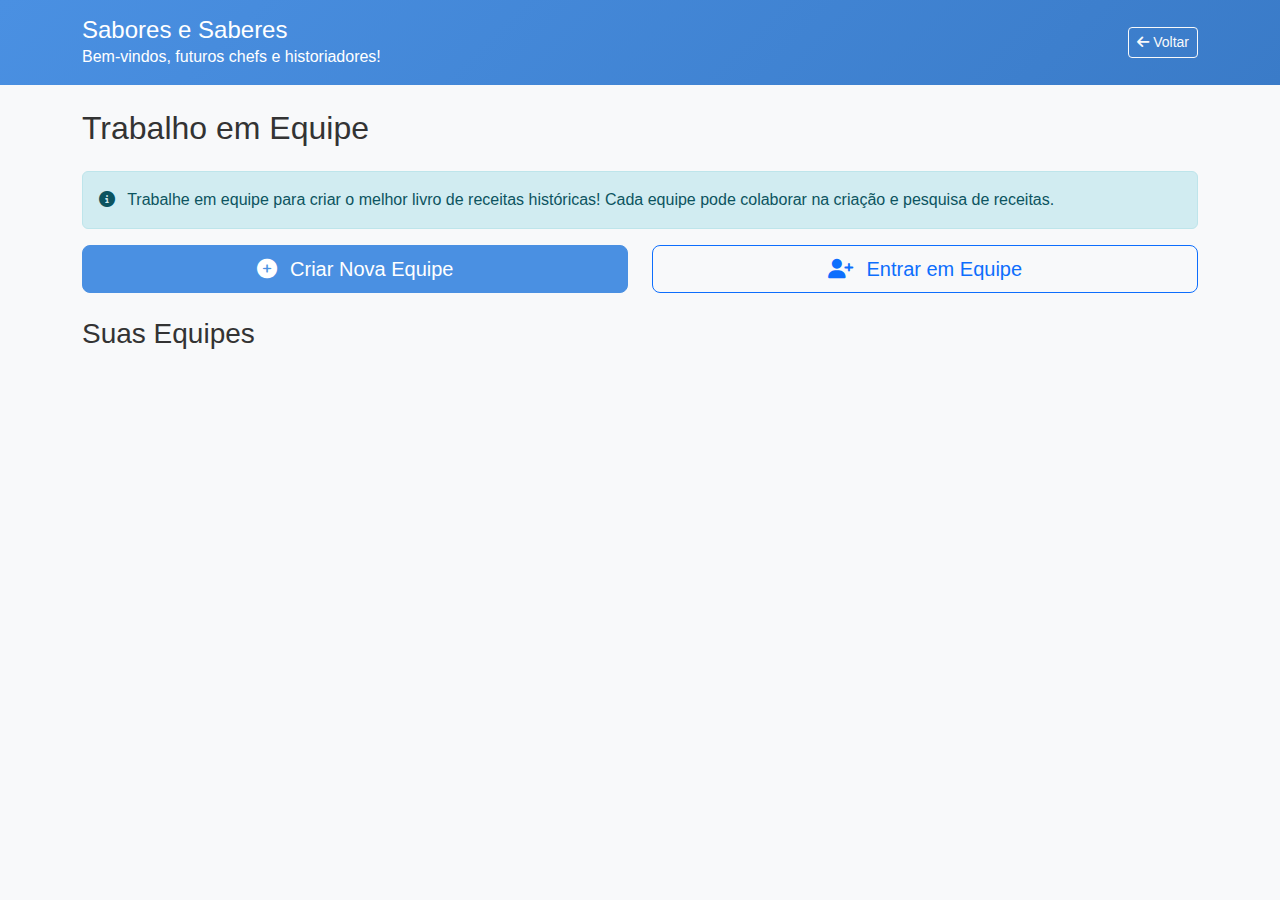
<file: teams.html>
<!DOCTYPE html>
<html lang="pt-BR">
<head>
    <meta charset="UTF-8">
    <meta name="viewport" content="width=device-width, initial-scale=1.0">
    <title>Trabalho em Equipe - Livro de Receitas Históricas</title>
    <link href="https://cdn.jsdelivr.net/npm/bootstrap@5.3.0/dist/css/bootstrap.min.css" rel="stylesheet">
    <link rel="stylesheet" href="https://cdnjs.cloudflare.com/ajax/libs/font-awesome/6.4.0/css/all.min.css">
    <link rel="stylesheet" href="css/themes.css">
    <style>
        :root {
            --primary-color: #4A90E2;
            --secondary-color: #50C878;
            --accent-color: #E94B3C;
        }
        
        body {
            font-family: 'Segoe UI', Tahoma, Geneva, Verdana, sans-serif;
            background-color: #f8f9fa;
            color: #333;
        }
        
        .header {
            background: linear-gradient(135deg, var(--primary-color), #3a7bc8);
            color: white;
            padding: 1rem 0;
        }
        
        .team-card {
            background: white;
            border-radius: 10px;
            box-shadow: 0 4px 8px rgba(0,0,0,0.1);
            padding: 1.5rem;
            margin-bottom: 1.5rem;
        }
        
        .btn-primary {
            background-color: var(--primary-color);
            border-color: var(--primary-color);
        }
        
        .btn-primary:hover {
            background-color: #3a7bc8;
            border-color: #3a7bc8;
        }
        
        .btn-secondary {
            background-color: var(--secondary-color);
            border-color: var(--secondary-color);
        }
        
        .btn-secondary:hover {
            background-color: #43a866;
            border-color: #43a866;
        }
        
        .btn-accent {
            background-color: var(--accent-color);
            border-color: var(--accent-color);
        }
        
        .btn-accent:hover {
            background-color: #d14335;
            border-color: #d14335;
        }
        
        .member-badge {
            background-color: #e9ecef;
            border-radius: 20px;
            padding: 5px 12px;
            margin: 3px;
            display: inline-block;
        }
        
        .team-status-active {
            background-color: #d4edda;
            color: #155724;
            padding: 0.25rem 0.5rem;
            border-radius: 0.25rem;
            font-weight: bold;
        }
        
        .team-status-inactive {
            background-color: #f8d7da;
            color: #721c24;
            padding: 0.25rem 0.5rem;
            border-radius: 0.25rem;
            font-weight: bold;
        }
    </style>
</head>
<body>
    <!-- Header -->
    <div class="header">
        <div class="container">
            <div class="row align-items-center">
                <div class="col-md-6">
                    <h1 class="h4 mb-0">Sabores e Sabores</h1>
                    <p class="mb-0">Livro de Receitas Históricas</p>
                </div>
                <div class="col-md-6 text-end">
                    <a href="index.html" class="btn btn-outline-light btn-sm"><i class="fas fa-arrow-left"></i> Voltar</a>
                </div>
            </div>
        </div>
    </div>

    <div class="container mt-4">
        <h2 class="mb-4">Trabalho em Equipe</h2>
        
        <div class="alert alert-info">
            <i class="fas fa-info-circle me-2"></i>
            Trabalhe em equipe para criar o melhor livro de receitas históricas! Cada equipe pode colaborar na criação e pesquisa de receitas.
        </div>
        
        <div class="row mb-4">
            <div class="col-md-6">
                <button class="btn btn-primary btn-lg w-100" id="createTeamBtn">
                    <i class="fas fa-plus-circle me-2"></i> Criar Nova Equipe
                </button>
            </div>
            <div class="col-md-6">
                <button class="btn btn-outline-primary btn-lg w-100" id="joinTeamBtn">
                    <i class="fas fa-user-plus me-2"></i> Entrar em Equipe
                </button>
            </div>
        </div>
        
        <h3 class="mb-4">Suas Equipes</h3>
        
        <div class="row" id="teamsContainer">
            <!-- Será populado dinamicamente -->
        </div>
    </div>

    <!-- Modal Criar Equipe -->
    <div class="modal fade" id="createTeamModal" tabindex="-1" aria-labelledby="createTeamModalLabel" aria-hidden="true">
        <div class="modal-dialog">
            <div class="modal-content">
                <div class="modal-header">
                    <h5 class="modal-title" id="createTeamModalLabel">Criar Nova Equipe</h5>
                    <button type="button" class="btn-close" data-bs-dismiss="modal" aria-label="Close"></button>
                </div>
                <div class="modal-body">
                    <form id="createTeamForm">
                        <div class="mb-3">
                            <label class="form-label">Nome da Nova Equipe *</label>
                            <input type="text" class="form-control" id="teamName" placeholder="Ex: Equipe dos Sabores Antigos" required>
                        </div>
                        <div class="mb-3">
                            <label class="form-label">Descrição (Opcional)</label>
                            <textarea class="form-control" id="teamDescription" rows="2" placeholder="Descreva o objetivo da equipe..."></textarea>
                        </div>
                        <div class="mb-3">
                            <label class="form-label">Senha da Equipe (Opcional)</label>
                            <input type="password" class="form-control" id="teamPassword" placeholder="Para acesso restrito">
                            <div class="form-text">Se especificada, outros usuários precisarão desta senha para entrar na equipe.</div>
                        </div>
                    </form>
                </div>
                <div class="modal-footer">
                    <button type="button" class="btn btn-secondary" data-bs-dismiss="modal">Cancelar</button>
                    <button type="button" class="btn btn-primary" id="saveTeamBtn">Criar Equipe</button>
                </div>
            </div>
        </div>
    </div>

    <!-- Modal Entrar em Equipe -->
    <div class="modal fade" id="joinTeamModal" tabindex="-1" aria-labelledby="joinTeamModalLabel" aria-hidden="true">
        <div class="modal-dialog">
            <div class="modal-content">
                <div class="modal-header">
                    <h5 class="modal-title" id="joinTeamModalLabel">Entrar em Equipe</h5>
                    <button type="button" class="btn-close" data-bs-dismiss="modal" aria-label="Close"></button>
                </div>
                <div class="modal-body">
                    <form id="joinTeamForm">
                        <div class="mb-3">
                            <label class="form-label">Código ou Nome da Equipe *</label>
                            <input type="text" class="form-control" id="teamCode" placeholder="Digite o código ou nome da equipe" required>
                        </div>
                        <div class="mb-3">
                            <label class="form-label">Senha da Equipe (se necessário)</label>
                            <input type="password" class="form-control" id="joinPassword" placeholder="Senha (se a equipe for privada)">
                        </div>
                    </form>
                    
                    <h6 class="mt-4">Equipes Públicas Disponíveis:</h6>
                    <div class="list-group" id="availableTeams">
                        <!-- Será populado dinamicamente -->
                    </div>
                </div>
                <div class="modal-footer">
                    <button type="button" class="btn btn-secondary" data-bs-dismiss="modal">Cancelar</button>
                    <button type="button" class="btn btn-primary" id="joinTeamSubmitBtn">Entrar na Equipe</button>
                </div>
            </div>
        </div>
    </div>

    <!-- Modal Detalhes da Equipe -->
    <div class="modal fade" id="teamDetailsModal" tabindex="-1" aria-labelledby="teamDetailsModalLabel" aria-hidden="true">
        <div class="modal-dialog modal-lg">
            <div class="modal-content">
                <div class="modal-header">
                    <h5 class="modal-title" id="teamDetailsModalLabel">Detalhes da Equipe</h5>
                    <button type="button" class="btn-close" data-bs-dismiss="modal" aria-label="Close"></button>
                </div>
                <div class="modal-body">
                    <div id="teamDetailsContent">
                        <!-- Será populado dinamicamente -->
                    </div>
                </div>
                <div class="modal-footer">
                    <button type="button" class="btn btn-secondary" data-bs-dismiss="modal">Fechar</button>
                    <button type="button" class="btn btn-primary" id="addRecipeToTeamBtn">
                        <i class="fas fa-plus-circle me-1"></i> Adicionar Receita
                    </button>
                </div>
            </div>
        </div>
    </div>

    <script src="https://cdn.jsdelivr.net/npm/bootstrap@5.3.0/dist/js/bootstrap.bundle.min.js"></script>
    <script>
        // Função para obter dados do localStorage
        function getData() {
            const defaultData = {
                "teams": [
                    {
                        "id": 1,
                        "name": "Equipe dos Sabores",
                        "description": "Equipe focada em receitas da Idade Média",
                        "status": "ativo",
                        "members": [
                            {"id": 1, "name": "Ana Silva", "role": "Líder"},
                            {"id": 2, "name": "Carlos Oliveira", "role": "Membro"},
                            {"id": 3, "name": "Maria Santos", "role": "Membro"},
                            {"id": 4, "name": "Roberto Costa", "role": "Membro"}
                        ],
                        "recipes": [
                            {"id": 1, "title": "Pão de Açúcar Medieval", "period": "Idade Média"},
                            {"id": 2, "title": "Mingau dos Primeiros Povos", "period": "Primeiros Povos"},
                            {"id": 3, "title": "Feijoada da Primeira República", "period": "Primeira República"}
                        ],
                        "createdAt": "2025-10-01",
                        "password": ""
                    },
                    {
                        "id": 2,
                        "name": "Historiadores em Pratos",
                        "description": "Equipe especializada em receitas da Primeira República",
                        "status": "ativo",
                        "members": [
                            {"id": 5, "name": "João Pereira", "role": "Líder"},
                            {"id": 6, "name": "Fernanda Lima", "role": "Membro"},
                            {"id": 7, "name": "Pedro Alves", "role": "Membro"}
                        ],
                        "recipes": [
                            {"id": 3, "title": "Feijoada da Primeira República", "period": "Primeira República"}
                        ],
                        "createdAt": "2025-10-05",
                        "password": ""
                    }
                ],
                "recipes": [
                    {
                        "id": 1,
                        "title": "Pão de Açúcar Medieval",
                        "description": "Receita tradicional dos tempos medievais com ingredientes simples",
                        "historicalPeriod": "Idade Média",
                        "culture": "Europeia",
                        "difficulty": "Difícil",
                        "image": "https://via.placeholder.com/300x200/4A90E2/FFFFFF?text=Pão+Medieval"
                    },
                    {
                        "id": 2,
                        "title": "Mingau dos Primeiros Povos",
                        "description": "Receita ancestral dos povos indígenas brasileiros",
                        "historicalPeriod": "Primeiros Povos",
                        "culture": "Indígena",
                        "difficulty": "Fácil",
                        "image": "https://via.placeholder.com/300x200/E94B3C/FFFFFF?text=Mingau+Indígena"
                    },
                    {
                        "id": 3,
                        "title": "Feijoada da Primeira República",
                        "description": "Receita popularizada durante a Primeira República Brasileira",
                        "historicalPeriod": "Primeira República",
                        "culture": "Brasileira",
                        "difficulty": "Difícil",
                        "image": "https://via.placeholder.com/300x200/50C878/FFFFFF?text=Feijoada"
                    }
                ]
            };
            
            return JSON.parse(localStorage.getItem('recipeAppData') || JSON.stringify(defaultData));
        }

        // Função para salvar dados no localStorage
        function saveData(data) {
            localStorage.setItem('recipeAppData', JSON.stringify(data));
        }

        // Função para renderizar equipes
        function renderTeams() {
            const data = getData();
            const container = document.getElementById('teamsContainer');
            container.innerHTML = '';
            
            if (data.teams.length === 0) {
                container.innerHTML = `
                    <div class="col-md-12">
                        <div class="team-card text-center">
                            <i class="fas fa-users fa-3x text-muted mb-3"></i>
                            <h4>Você ainda não faz parte de nenhuma equipe</h4>
                            <p class="text-muted">Crie uma nova equipe ou entre em uma existente para começar a colaborar.</p>
                            <div class="d-grid gap-2 d-md-flex justify-content-md-center">
                                <button class="btn btn-primary me-md-2" id="createTeamFromEmpty">
                                    <i class="fas fa-plus-circle me-1"></i> Criar Equipe
                                </button>
                                <button class="btn btn-outline-primary" id="joinTeamFromEmpty">
                                    <i class="fas fa-user-plus me-1"></i> Entrar em Equipe
                                </button>
                            </div>
                        </div>
                    </div>
                `;
                
                // Adicionar eventos aos botões
                document.getElementById('createTeamFromEmpty').addEventListener('click', function() {
                    const modal = new bootstrap.Modal(document.getElementById('createTeamModal'));
                    modal.show();
                });
                
                document.getElementById('joinTeamFromEmpty').addEventListener('click', function() {
                    const modal = new bootstrap.Modal(document.getElementById('joinTeamModal'));
                    modal.show();
                });
                
                return;
            }
            
            data.teams.forEach(team => {
                const teamCard = document.createElement('div');
                teamCard.className = 'col-md-6 mb-4';
                teamCard.innerHTML = `
                    <div class="team-card">
                        <div class="d-flex justify-content-between align-items-start mb-3">
                            <div>
                                <h4 class="mb-1">${team.name}</h4>
                                <span class="team-status-${team.status}">${team.status === 'ativo' ? 'Ativo' : 'Inativo'}</span>
                            </div>
                            <button class="btn btn-sm btn-outline-primary view-team-details" data-team-id="${team.id}">
                                <i class="fas fa-eye"></i>
                            </button>
                        </div>
                        
                        <p class="text-muted mb-3">${team.description || 'Sem descrição'}</p>
                        
                        <div class="mb-3">
                            <h6>Membros (${team.members.length})</h6>
                            <div class="d-flex flex-wrap">
                                ${team.members.map(member => `
                                    <span class="member-badge">
                                        ${member.name} ${member.role === 'Líder' ? '<i class="fas fa-crown text-warning"></i>' : ''}
                                    </span>
                                `).join('')}
                            </div>
                        </div>
                        
                        <div class="mb-3">
                            <h6>Receitas (${team.recipes.length})</h6>
                            ${team.recipes.length > 0 ? `
                                <ul class="list-unstyled">
                                    ${team.recipes.map(recipe => `
                                        <li class="mb-1">
                                            <i class="fas fa-utensils me-1 text-primary"></i> 
                                            ${recipe.title} 
                                            <span class="badge bg-secondary">${recipe.period}</span>
                                        </li>
                                    `).join('')}
                                </ul>
                            ` : `
                                <p class="text-muted">Nenhuma receita adicionada ainda.</p>
                            `}
                        </div>
                        
                        <div class="d-flex gap-2">
                            <button class="btn btn-sm btn-outline-primary w-100 view-team-btn" data-team-id="${team.id}">
                                <i class="fas fa-eye me-1"></i> Ver Detalhes
                            </button>
                            <button class="btn btn-sm btn-outline-success w-100 add-recipe-btn" data-team-id="${team.id}">
                                <i class="fas fa-plus me-1"></i> Adicionar Receita
                            </button>
                        </div>
                    </div>
                `;
                container.appendChild(teamCard);
            });
            
            // Adicionar eventos aos botões
            document.querySelectorAll('.view-team-btn, .view-team-details').forEach(button => {
                button.addEventListener('click', function() {
                    const teamId = this.getAttribute('data-team-id');
                    showTeamDetails(teamId);
                });
            });
            
            document.querySelectorAll('.add-recipe-btn').forEach(button => {
                button.addEventListener('click', function() {
                    const teamId = this.getAttribute('data-team-id');
                    addRecipeToTeam(teamId);
                });
            });
        }

        // Função para renderizar equipes disponíveis
        function renderAvailableTeams() {
            const data = getData();
            const container = document.getElementById('availableTeams');
            container.innerHTML = '';
            
            const availableTeams = data.teams.filter(team => !team.password); // Somente equipes públicas
            
            if (availableTeams.length === 0) {
                container.innerHTML = `
                    <div class="text-center p-3">
                        <p class="text-muted mb-0">Nenhuma equipe pública disponível no momento.</p>
                    </div>
                `;
                return;
            }
            
            availableTeams.forEach(team => {
                const teamItem = document.createElement('a');
                teamItem.href = '#';
                teamItem.className = 'list-group-item list-group-item-action';
                teamItem.setAttribute('data-team-id', team.id);
                teamItem.innerHTML = `
                    <div class="d-flex justify-content-between align-items-center">
                        <div>
                            <h6 class="mb-0">${team.name}</h6>
                            <small>${team.members.length} membros • ${team.recipes.length} receitas</small>
                        </div>
                        <span class="badge bg-primary">Pública</span>
                    </div>
                `;
                container.appendChild(teamItem);
                
                // Adicionar evento para entrar na equipe
                teamItem.addEventListener('click', function(e) {
                    e.preventDefault();
                    const teamId = this.getAttribute('data-team-id');
                    joinTeamById(teamId);
                });
            });
        }

        // Função para mostrar detalhes da equipe
        function showTeamDetails(teamId) {
            const data = getData();
            const team = data.teams.find(t => t.id == teamId);
            
            if (!team) {
                alert('Equipe não encontrada.');
                return;
            }
            
            const content = document.getElementById('teamDetailsContent');
            content.innerHTML = `
                <div class="row">
                    <div class="col-md-12">
                        <h4>${team.name}</h4>
                        <p>${team.description || 'Sem descrição'}</p>
                        
                        <div class="row mb-4">
                            <div class="col-md-6">
                                <h6><i class="fas fa-calendar-alt me-2 text-primary"></i> Criada em</h6>
                                <p>${new Date(team.createdAt).toLocaleDateString('pt-BR')}</p>
                            </div>
                            <div class="col-md-6">
                                <h6><i class="fas fa-users me-2 text-success"></i> Status</h6>
                                <p><span class="team-status-${team.status}">${team.status === 'ativo' ? 'Ativo' : 'Inativo'}</span></p>
                            </div>
                        </div>
                        
                        <h5><i class="fas fa-users me-2 text-info"></i> Membros (${team.members.length})</h5>
                        <div class="table-responsive">
                            <table class="table">
                                <thead>
                                    <tr>
                                        <th>Nome</th>
                                        <th>Função</th>
                                    </tr>
                                </thead>
                                <tbody>
                                    ${team.members.map(member => `
                                        <tr>
                                            <td>${member.name}</td>
                                            <td>${member.role} ${member.role === 'Líder' ? '<i class="fas fa-crown text-warning"></i>' : ''}</td>
                                        </tr>
                                    `).join('')}
                                </tbody>
                            </table>
                        </div>
                        
                        <h5><i class="fas fa-book me-2 text-warning"></i> Receitas (${team.recipes.length})</h5>
                        ${team.recipes.length > 0 ? `
                            <div class="table-responsive">
                                <table class="table">
                                    <thead>
                                        <tr>
                                            <th>Título</th>
                                            <th>Período</th>
                                            <th>Ações</th>
                                        </tr>
                                    </thead>
                                    <tbody>
                                        ${team.recipes.map(recipe => {
                                            const fullRecipe = data.recipes.find(r => r.id == recipe.id);
                                            return `
                                                <tr>
                                                    <td>${recipe.title}</td>
                                                    <td>${recipe.period}</td>
                                                    <td>
                                                        <button class="btn btn-sm btn-outline-primary view-recipe-btn" data-recipe-id="${recipe.id}">
                                                            <i class="fas fa-eye"></i>
                                                        </button>
                                                    </td>
                                                </tr>
                                            `;
                                        }).join('')}
                                    </tbody>
                                </table>
                            </div>
                        ` : `
                            <p class="text-muted">Nenhuma receita adicionada ainda.</p>
                        `}
                    </div>
                </div>
            `;
            
            // Adicionar eventos para visualizar receitas
            document.querySelectorAll('.view-recipe-btn').forEach(button => {
                button.addEventListener('click', function() {
                    const recipeId = this.getAttribute('data-recipe-id');
                    window.location.href = `recipe-details.html?id=${recipeId}`;
                });
            });
            
            // Mostrar modal
            const modal = new bootstrap.Modal(document.getElementById('teamDetailsModal'));
            document.getElementById('teamDetailsModalLabel').textContent = `Detalhes da Equipe: ${team.name}`;
            modal.show();
        }

        // Função para criar nova equipe
        function createTeam() {
            const name = document.getElementById('teamName').value.trim();
            const description = document.getElementById('teamDescription').value.trim();
            const password = document.getElementById('teamPassword').value;
            
            if (!name) {
                alert('Por favor, informe o nome da equipe.');
                return;
            }
            
            const data = getData();
            
            // Verificar se já existe uma equipe com o mesmo nome
            if (data.teams.some(team => team.name.toLowerCase() === name.toLowerCase())) {
                alert('Já existe uma equipe com este nome. Por favor, escolha outro nome.');
                return;
            }
            
            const newTeam = {
                id: Date.now(),
                name: name,
                description: description,
                status: 'ativo',
                members: [
                    {
                        id: Date.now() + 1,
                        name: 'Você', // Em uma implementação real, seria o nome do usuário logado
                        role: 'Líder'
                    }
                ],
                recipes: [],
                createdAt: new Date().toISOString().split('T')[0],
                password: password
            };
            
            data.teams.push(newTeam);
            saveData(data);
            
            // Fechar modal
            const modal = bootstrap.Modal.getInstance(document.getElementById('createTeamModal'));
            modal.hide();
            
            // Resetar formulário
            document.getElementById('createTeamForm').reset();
            
            // Atualizar lista de equipes
            renderTeams();
            
            alert('Equipe criada com sucesso!');
        }

        // Função para entrar em equipe
        function joinTeam() {
            const code = document.getElementById('teamCode').value.trim();
            const password = document.getElementById('joinPassword').value;
            
            if (!code) {
                alert('Por favor, informe o código ou nome da equipe.');
                return;
            }
            
            const data = getData();
            let team = data.teams.find(t => 
                t.id == code || 
                t.name.toLowerCase() === code.toLowerCase()
            );
            
            // Se não encontrou por ID ou nome, tentar encontrar por código
            if (!team) {
                team = data.teams.find(t => t.id.toString() === code);
            }
            
            if (!team) {
                alert('Equipe não encontrada. Verifique o código ou nome informado.');
                return;
            }
            
            // Verificar senha se necessário
            if (team.password && team.password !== password) {
                alert('Senha incorreta para esta equipe.');
                return;
            }
            
            // Verificar se o usuário já está na equipe
            if (team.members.some(member => member.name === 'Você')) {
                alert('Você já faz parte desta equipe.');
                return;
            }
            
            // Adicionar usuário à equipe
            team.members.push({
                id: Date.now() + Math.floor(Math.random() * 1000),
                name: 'Você', // Em uma implementação real, seria o nome do usuário logado
                role: 'Membro'
            });
            
            saveData(data);
            
            // Fechar modal
            const modal = bootstrap.Modal.getInstance(document.getElementById('joinTeamModal'));
            modal.hide();
            
            // Resetar formulário
            document.getElementById('joinTeamForm').reset();
            
            // Atualizar lista de equipes
            renderTeams();
            
            alert(`Você entrou na equipe "${team.name}" com sucesso!`);
        }

        // Função para entrar em equipe pelo ID (botão "Entrar")
        function joinTeamById(teamId) {
            const data = getData();
            const team = data.teams.find(t => t.id == teamId);
            
            if (!team) {
                alert('Equipe não encontrada.');
                return;
            }
            
            // Verificar se o usuário já está na equipe
            if (team.members.some(member => member.name === 'Você')) {
                alert('Você já faz parte desta equipe.');
                return;
            }
            
            // Adicionar usuário à equipe
            team.members.push({
                id: Date.now() + Math.floor(Math.random() * 1000),
                name: 'Você', // Em uma implementação real, seria o nome do usuário logado
                role: 'Membro'
            });
            
            saveData(data);
            
            // Fechar modal
            const modal = bootstrap.Modal.getInstance(document.getElementById('joinTeamModal'));
            if (modal) {
                modal.hide();
            }
            
            // Atualizar lista de equipes
            renderTeams();
            
            alert(`Você entrou na equipe "${team.name}" com sucesso!`);
        }

        // Função para adicionar receita à equipe
        function addRecipeToTeam(teamId) {
            const data = getData();
            const team = data.teams.find(t => t.id == teamId);
            
            if (!team) {
                alert('Equipe não encontrada.');
                return;
            }
            
            // Em uma implementação real, isso abriria um modal para selecionar receitas
            // Por enquanto, vamos simular a adição de uma receita aleatória
            const availableRecipes = data.recipes.filter(recipe => 
                !team.recipes.some(r => r.id == recipe.id)
            );
            
            if (availableRecipes.length === 0) {
                alert('Não há receitas disponíveis para adicionar a esta equipe.');
                return;
            }
            
            // Selecionar uma receita aleatória
            const randomRecipe = availableRecipes[Math.floor(Math.random() * availableRecipes.length)];
            
            team.recipes.push({
                id: randomRecipe.id,
                title: randomRecipe.title,
                period: randomRecipe.historicalPeriod
            });
            
            saveData(data);
            
            // Atualizar exibição
            renderTeams();
            
            alert(`Receita "${randomRecipe.title}" adicionada à equipe "${team.name}"!`);
        }

        // Função para inicializar a página
        function init() {
            // Renderizar equipes
            renderTeams();
            
            // Renderizar equipes disponíveis
            renderAvailableTeams();
            
            // Adicionar eventos
            document.getElementById('createTeamBtn').addEventListener('click', function() {
                const modal = new bootstrap.Modal(document.getElementById('createTeamModal'));
                modal.show();
            });
            
            document.getElementById('joinTeamBtn').addEventListener('click', function() {
                const modal = new bootstrap.Modal(document.getElementById('joinTeamModal'));
                modal.show();
            });
            
            document.getElementById('saveTeamBtn').addEventListener('click', createTeam);
            
            document.getElementById('joinTeamSubmitBtn').addEventListener('click', joinTeam);
            
            // Evento para voltar à página principal
            document.querySelector('.btn-outline-light').addEventListener('click', function(e) {
                e.preventDefault();
                window.location.href = 'index.html';
            });
            
            // Eventos para formulários (Enter key)
            document.getElementById('teamName').addEventListener('keyup', function(e) {
                if (e.key === 'Enter') {
                    createTeam();
                }
            });
            
            document.getElementById('teamCode').addEventListener('keyup', function(e) {
                if (e.key === 'Enter') {
                    joinTeam();
                }
            });
        }

        // Inicializar quando o DOM estiver pronto
        document.addEventListener('DOMContentLoaded', init);
    </script>
    <script src="js/i18n.js"></script>
</body>
</html>
</file>
<file: css/themes.css>
/* themes.css - Estilos para temas claro e escuro */

/* Tema claro (padrão) */
body.light-theme {
    --bg-color: #f8f9fa;
    --text-color: #333;
    --card-bg: #ffffff;
    --border-color: #dee2e6;
    --header-bg: linear-gradient(135deg, #4A90E2, #3a7bc8);
    --nav-bg: #ffffff;
    --nav-text: #6c757d;
    --nav-active: #4A90E2;
    --btn-primary-bg: #4A90E2;
    --btn-primary-text: #ffffff;
    --btn-secondary-bg: #50C878;
    --btn-secondary-text: #ffffff;
    --btn-accent-bg: #E94B3C;
    --btn-accent-text: #ffffff;
    --input-bg: #ffffff;
    --input-border: #ced4da;
    --input-focus: #4A90E2;
    --table-header: #e9ecef;
    --table-border: #dee2e6;
    --modal-bg: #ffffff;
    --alert-info-bg: #d1ecf1;
    --alert-info-text: #0c5460;
    --alert-info-border: #bee5eb;
}

/* Tema escuro */
body.dark-theme {
    --bg-color: #121212;
    --text-color: #e0e0e0;
    --card-bg: #1e1e1e;
    --border-color: #333333;
    --header-bg: linear-gradient(135deg, #1a5fb4, #2a76c8);
    --nav-bg: #2d2d2d;
    --nav-text: #cccccc;
    --nav-active: #4A90E2;
    --btn-primary-bg: #1a5fb4;
    --btn-primary-text: #ffffff;
    --btn-secondary-bg: #2e7d32;
    --btn-secondary-text: #ffffff;
    --btn-accent-bg: #c62828;
    --btn-accent-text: #ffffff;
    --input-bg: #2d2d2d;
    --input-border: #444444;
    --input-focus: #4A90E2;
    --table-header: #2d2d2d;
    --table-border: #444444;
    --modal-bg: #1e1e1e;
    --alert-info-bg: #1c2d3a;
    --alert-info-text: #a6d6e0;
    --alert-info-border: #2a5d7a;
}

/* Estilos base que se aplicam a ambos os temas */
body {
    background-color: var(--bg-color);
    color: var(--text-color);
    transition: background-color 0.3s, color 0.3s;
}

/* Cabeçalho */
.header {
    background: var(--header-bg);
    color: var(--btn-primary-text);
}

/* Cards */
.card, .recipe-card {
    background-color: var(--card-bg);
    border: 1px solid var(--border-color);
    color: var(--text-color);
}

/* Navegação */
.nav-tabs .nav-link {
    color: var(--nav-text);
}

.nav-tabs .nav-link.active {
    color: var(--nav-active);
    border-bottom: 3px solid var(--nav-active);
}

/* Botões */
.btn-primary {
    background-color: var(--btn-primary-bg);
    border-color: var(--btn-primary-bg);
    color: var(--btn-primary-text);
}

.btn-primary:hover {
    background-color: #3a7bc8;
    border-color: #3a7bc8;
}

.btn-secondary {
    background-color: var(--btn-secondary-bg);
    border-color: var(--btn-secondary-bg);
    color: var(--btn-secondary-text);
}

.btn-secondary:hover {
    background-color: #43a866;
    border-color: #43a866;
}

.btn-accent {
    background-color: var(--btn-accent-bg);
    border-color: var(--btn-accent-bg);
    color: var(--btn-accent-text);
}

.btn-accent:hover {
    background-color: #d14335;
    border-color: #d14335;
}

/* Inputs */
.form-control, .form-select {
    background-color: var(--input-bg);
    border-color: var(--input-border);
    color: var(--text-color);
}

.form-control:focus {
    border-color: var(--input-focus);
    box-shadow: 0 0 0 0.2rem rgba(74, 144, 226, 0.25);
}

/* Tabelas */
.price-table th {
    background-color: var(--table-header);
    border-bottom: 1px solid var(--table-border);
}

.price-table td {
    border-bottom: 1px solid var(--table-border);
}

/* Modais */
.modal-content {
    background-color: var(--modal-bg);
    color: var(--text-color);
}

/* Alerts */
.alert-info {
    background-color: var(--alert-info-bg);
    color: var(--alert-info-text);
    border-color: var(--alert-info-border);
}

/* Links */
a {
    color: #4A90E2;
}

a:hover {
    color: #3a7bc8;
}

/* Scrollbars para tema escuro */
body.dark-theme::-webkit-scrollbar {
    width: 12px;
}

body.dark-theme::-webkit-scrollbar-track {
    background: #1e1e1e;
}

body.dark-theme::-webkit-scrollbar-thumb {
    background-color: #4A90E2;
    border-radius: 6px;
}

/* Estilos específicos para elementos com classe theme-aware */
.theme-aware-bg {
    background-color: var(--card-bg);
}

.theme-aware-text {
    color: var(--text-color);
}

.theme-aware-border {
    border-color: var(--border-color);
}
</file>
